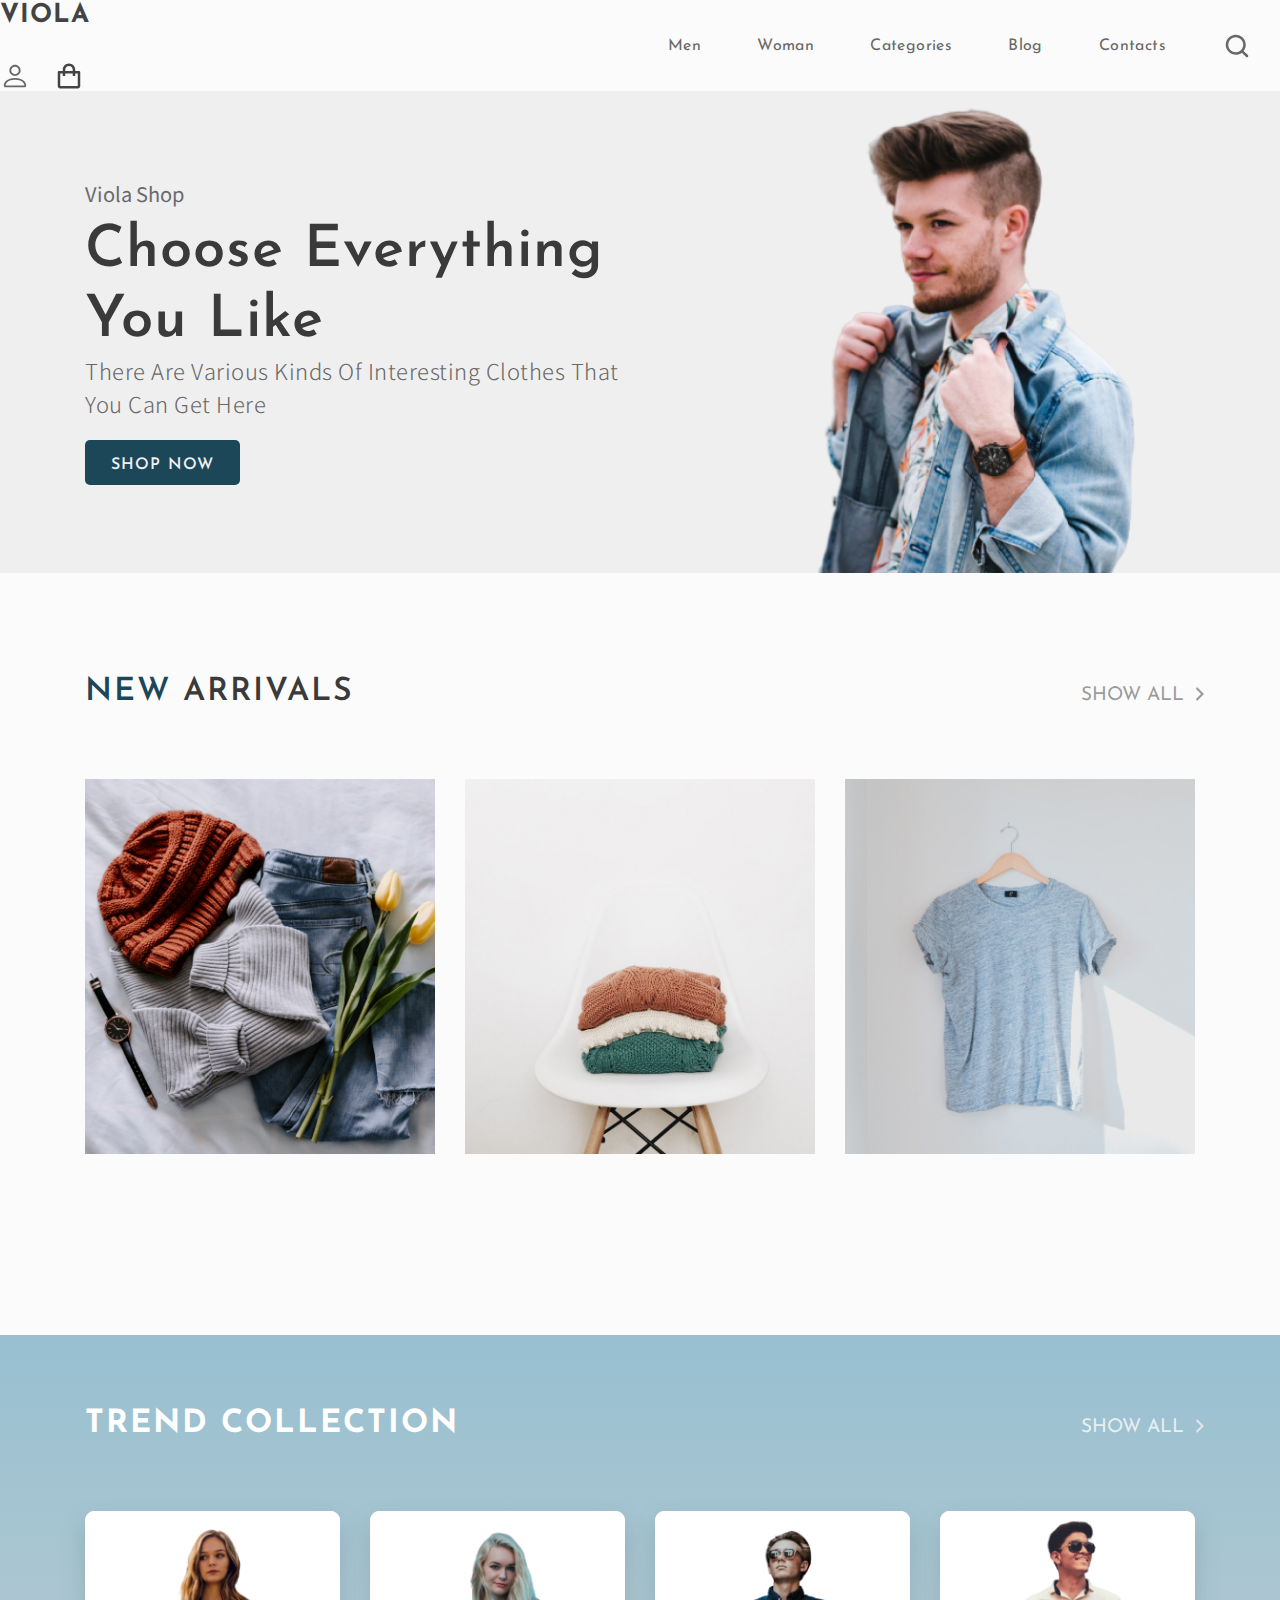
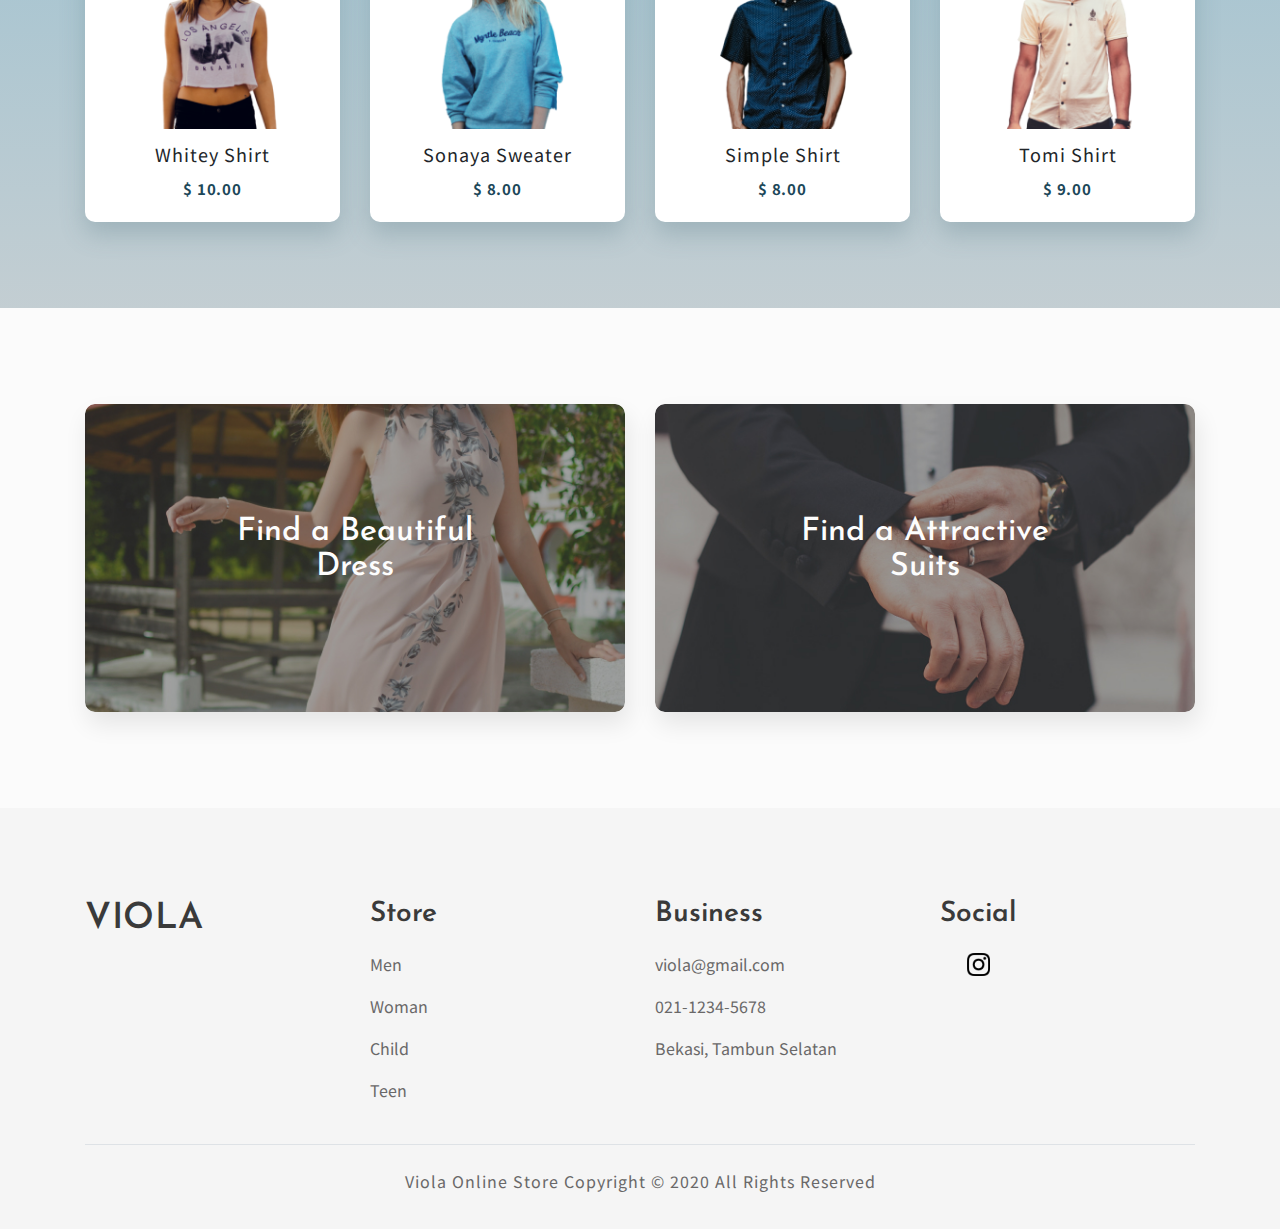
<file: index.html>
<!DOCTYPE html>
<html lang="en">
<head>
	<meta charset="utf-8">
	<meta name="viewport" content="width=device-width, initial-scale=1.0">
	<link rel="stylesheet" href="library/bootstrap/css/bootstrap.min.css">
	<link rel="stylesheet" type="text/css" href="style/main.css">
	<link href="https://unpkg.com/aos@2.3.1/dist/aos.css" rel="stylesheet">
	<title>Viola Online Store | Homepage</title>
</head>
<body>

	<header>
		<nav>
			<div class="brand text-main">
				<a href="#">
					<h1>VIOLA</h1>
				</a>
			</div>
			<div class="links">
				<ul>
					<li><a href="#">Men</a></li>
					<li><a href="#">Woman</a></li>
					<li><a href="#">Categories</a></li>
					<li><a href="#">Blog</a></li>
					<li><a href="#">Contacts</a></li>
					<li><a href="#">
						<img src="assets/icons/search.svg" alt="search">
					</a>
					<input type="search" class="search">
					</li>
				</ul>
			</div>
			<div class="icon-for-user">
				<a href="#">
					<img src="assets/icons/person.svg" alt="person">
				</a>
				<a href="#">
					<img src="assets/icons/shop-bag.svg" alt="person">
				</a>
			</div>
			<div class="menu">
				<img src="assets/icons/menu.svg" alt="menu">
			</div>
		</nav>
	</header><!-- /header -->

	<main>
		
		<!--BANNER-->
		<section class="banner">
			<div class="container">
				<div class="row justify-content-center align-items-center">
					<div class="banner-text col-sm-12 col-md-6">
						<p class="text-second">Viola Shop</p>
						<h1 class="text-main secondary-col">Choose Everything You Like
						</h1>
						<p class="text-second">there are various kinds of interesting clothes that you can get here </p>
						<a href="#" class="btn-rounded text-main">SHOP NOW</a>
					</div>
					<div class="banner-image col-sm-12 col-md-6 d-none d-sm-block">
						<img src="assets/images/image.png" alt="image-banner" class="img-fluid">
					</div>
				</div>
			</div>
		</section>

		<!--NEW ARRIVALS-->
		<section class="new-arrivals">
			<div class="container">
				<div class="text-arrivals row align-items-center">
					<div class="title col-7 col-sm-6 col-md-9 text-left">
						<h3 class="text-main"><span>NEW</span> ARRIVALS</h3>
					</div>
					<div class="text-show-all col-5 col-sm-6 col-md-3 text-right text-main pr-md-0">
						<a href="#">
							<p>SHOW ALL <img src="assets/icons/arrow.png" alt="icon-arrow"></p>
						</a>
					</div>
				</div>
				
				<div class="arrival-images row justify-content-center align-items-center text-center">
					<div class="arrival-image col-12 mb-4 mb-sm-0 col-sm-12 col-md-6 col-lg-4" data-aos="fade-up">
						<a href="assets/images/pict1.jpg">
							<img src="assets/images/pict1.jpg" alt="pict1" class="img-fluid">
						</a>
					</div>
					<div class="arrival-image col-12 mb-4 mb-sm-0 col-sm-12 col-md-6 col-lg-4" data-aos="fade-up">
						<a href="assets/images/pict2.jpg">
							<img src="assets/images/pict2.jpg" alt="pict2" class="img-fluid">
						</a>
					</div>
					<div class="arrival-image col-12 mb-4 mb-sm-0 col-sm-12 col-md-6 col-lg-4" data-aos="fade-up">
						<a href="assets/images/pict3.jpg">
							<img src="assets/images/pict3.jpg" alt="pict3" class="img-fluid">
						</a>
					</div>
				</div>
			</div>
		</section>

		<!--PRODUCTS-->
		<section class="products-section">
			<div class="container">
				<div class="text-products row align-items-center">
					<div class="title-product col-7 col-sm-6 col-md-9">
						<h2 class="text-main">TREND COLLECTION</h2>
					</div>
					<div class="text-show-all text-right text-main col-5 col-sm-6 col-md-3 pr-md-0">
						<a href="#">
							<p>SHOW ALL <img src="assets/icons/arrow-2.png" alt="icon-arrow"></p>
						</a>
					</div>
				</div>

				<div class="products row justify-content-center">
					<div class="product col-12 col-sm-12 col-md-3">
						<div class="bg-white">
							<div class="product-image text-center">
								<img src="assets/images/prod-1.png" alt="product" class="img-fluid">
							</div>
							<div class="desc-product">
								<a href="#">
									<p class="text-second">Whitey Shirt</p>
									<p class="text-second">$ 10.00</p>
								</a>
							</div>
						</div>
					</div>

					<div class="product col-12 col-sm-12 col-md-3">
						<div class="bg-white">
							<div class="product-image text-center">
								<img src="assets/images/prod-4.png" alt="product" class="img-fluid">
							</div>
							<div class="desc-product">
								<a href="#">
									<p class="text-second">Sonaya Sweater</p>
									<p class="text-second">$ 8.00</p>
								</a>
							</div>
						</div>
					</div>

					<div class="product col-12 col-sm-12 col-md-3">
						<div class="bg-white">
							<div class="product-image text-center">
								<img src="assets/images/prod-3.png" alt="product" class="img-fluid">
							</div>
							<div class="desc-product">
								<a href="#">
									<p class="text-second">Simple Shirt</p>
									<p class="text-second">$ 8.00</p>
								</a>
							</div>
						</div>
					</div>

					<div class="product col-12 col-sm-12 col-md-3">
						<div class="bg-white">
							<div class="product-image text-center">
								<img src="assets/images/prod-2.png" alt="product" class="img-fluid">
							</div>
							<div class="desc-product">
								<a href="#">
									<p class="text-second">Tomi Shirt</p>
									<p class="text-second">$ 9.00</p>
								</a>
							</div>
						</div>
					</div>
				</div>
			</div>
		</section>

		<!--Preview-->
		<section class="preview-section d-md-flex align-items-center">
			<div class="container">
				<div class="preview row">
					<div class="preview-item col-12 col-sm-12 col-md-6">
						<div class="image-preview">
							<img src="assets/images/preview-1.jpg" alt="preview" class="img-fluid">
							<a href="#">
								<p class="text-main">Find a Beautiful 
									<br>
									Dress</p>
							</a>
						</div>
					</div>

					<div class="preview-item col-12 col-sm-12 col-md-6">
						<div class="image-preview">
							<img src="assets/images/preview-2.jpg" alt="preview" class="img-fluid">
							<a href="#">
								<p class="text-main">Find a Attractive 
									<br>
									Suits</p>
							</a>
						</div>
					</div>
				</div>
			</div>
		</section>

	</main><!--main-->


	<footer>
		<div class="container">
			<div class="footer-content row mb-4">
				<div class="footer-brand col-12 col-sm-12 col-md-3 col-lg-3">
					<div>
						<h1 class="text-main">VIOLA</h1>
					</div>
				</div>

				<div class="footer-items-box col-12 col-sm-12 col-md-9 col-lg-9">
					<div class="footer-items row">
						<div class="footer-item col-12 col-sm-12 col-md-4">
							<div>
								<div class="footer-item-content">
									<h3 class="text-main">Store</h3>
									<p><a href="#">Men</a></p>
									<p><a href="#">Woman</a></p>
									<p><a href="#">Child</a></p>
									<p><a href="#">Teen</a></p>
								</div>
							</div>
						</div>
	
						<div class="footer-item col-12 col-sm-12 col-md-4">
							<div>
								<div class="footer-item-content">
									<h3 class="text-main">Business</h3>
									<p><a href="#">viola@gmail.com</a></p>
									<p><a href="#">021-1234-5678</a></p>
									<p><a href="#">Bekasi, Tambun Selatan</a></p>
								</div>
							</div>
						</div>
	
						<div class="footer-item col-12 col-sm-12 col-md-4">
							<div>
								<div class="footer-item-content">
									<h3 class="text-main">Social</h3>
									<a href="#" class="ig-icon">
										<img src="assets/images/instagram.png" alt="ig" class="img-fluid">
									</a>
								</div>
							</div>
						</div>
					</div>
				</div>
			</div>

			<div class="copyright-section border-top">
				<div class="row">
					<div class="col-12">
						<div class="copyright-content text-center mt-4">
							<p class="text-second">Viola Online Store Copyright &copy; 2020 All Rights Reserved</p>
						</div>
					</div>
				</div>
			</div>
		</div>
	</footer>

		

	<script src="https://code.jquery.com/jquery-3.5.1.slim.min.js" integrity="sha384-DfXdz2htPH0lsSSs5nCTpuj/zy4C+OGpamoFVy38MVBnE+IbbVYUew+OrCXaRkfj" crossorigin="anonymous"></script>
	<script src="https://cdn.jsdelivr.net/npm/popper.js@1.16.1/dist/umd/popper.min.js" integrity="sha384-9/reFTGAW83EW2RDu2S0VKaIzap3H66lZH81PoYlFhbGU+6BZp6G7niu735Sk7lN" crossorigin="anonymous"></script>
	<script src="library/bootstrap/js/bootstrap.min.js"></script>
	<script src="script/index.js"></script>
	<script src="https://unpkg.com/aos@2.3.1/dist/aos.js"></script>
	<script>
		AOS.init();
	</script>
</body>
</html>
</file>
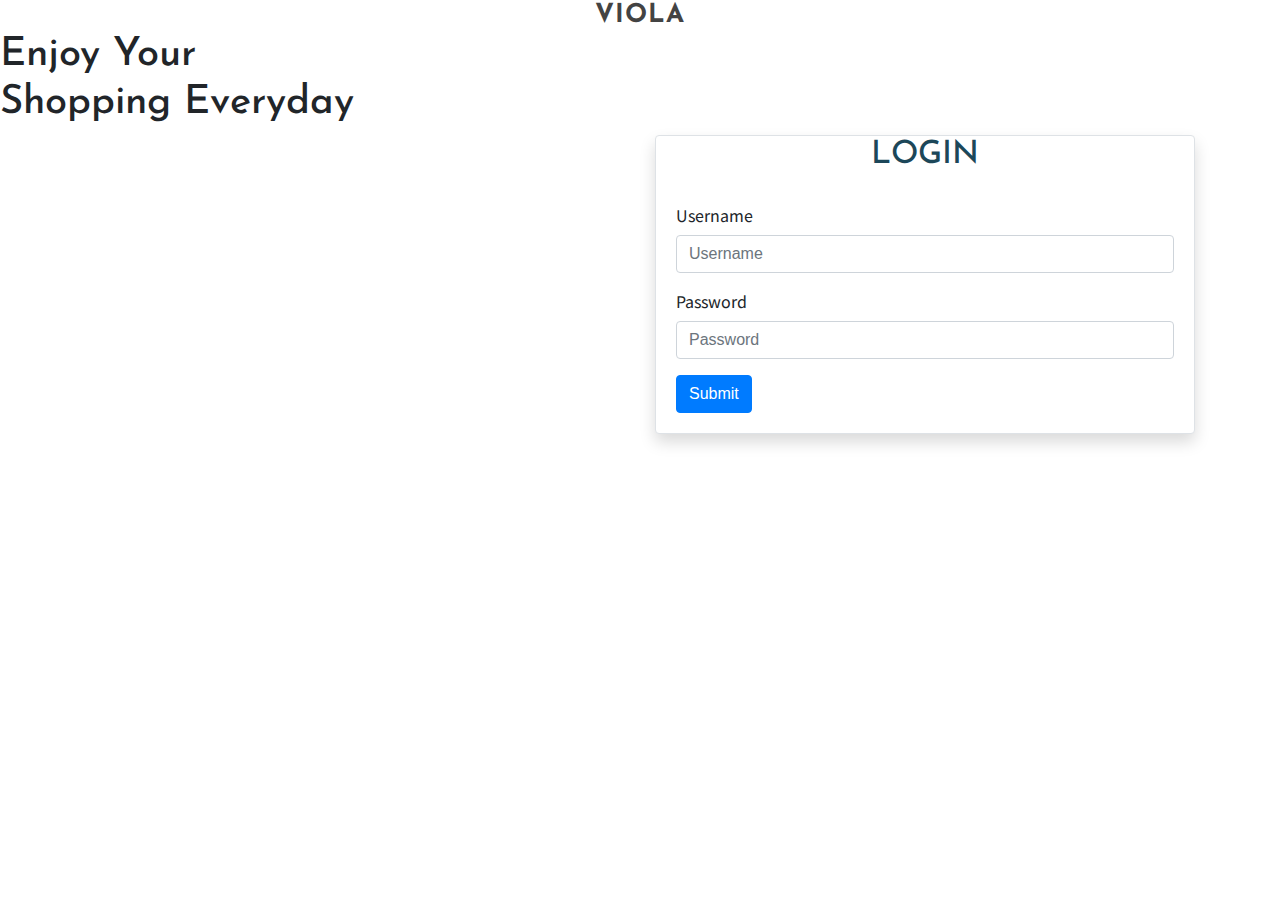
<file: login.html>
<!DOCTYPE html>
<html lang="en">
<head>
    <meta charset="UTF-8">
    <meta name="viewport" content="width=device-width, initial-scale=1.0">
    <link rel="stylesheet" href="library/bootstrap/css/bootstrap.min.css">
    <link rel="stylesheet" href="style/main.css">
    <title>Login Page | Viola Online Store</title>
</head>
<body>

    <div class="wrap-login">
        <header>
            <nav class="second-nav">
                <div class="brand brand-second text-center">
                    <h1 class="text-uppercase text-main">Viola</h1>
                </div>
            </nav>
        </header>

        <main>
            <div class="banner-side">
                <div class="banner-side-image">
                    <div class="banner-side-text">
                        <h1 class="text-main">Enjoy Your 
                            <br>
                            Shopping Everyday</h1>
                    </div>
                </div>
            </div>

            <div class="container">
                <div class="login-form row">
                    <div class="col-12 col-sm-6 offset-sm-6">
                        <div class="card-login card border bg-white shadow">
                            <h2 class="text-main text-center primary-col">LOGIN</h2>
                            <div class="field-user card-body">
                                <form>
                                    <div class="form-group field-user-input">
                                        <label for="username" class="text-second field">Username</label>
                                        <input type="text" class="form-control" id="username" placeholder="Username" autocomplete="off">
                                    </div>
                                    <div class="form-group field-user-input">
                                        <label for="password" class="text-second field">Password</label>
                                        <input type="password" class="form-control" id="password" placeholder="Password">
                                    </div>
                                    <!-- Styling Button soon -->
                                    <button type="submit" class="btn btn-primary">Submit</button>
                                </form>
                            </div>
                        </div>
                    </div>
                </div>

                <br><br>
            </div>

        </main>

    </div>


</body>
</html>
</file>
<file: style/main.css>
@import url('https://fonts.googleapis.com/css2?family=Josefin+Sans:ital,wght@0,100;0,200;0,300;0,400;0,700;1,500;1,600&family=Noto+Sans+JP:wght@100;300;400;500;700&display=swap');

* {
	margin: 0;
	padding: 0;
	box-sizing: border-box;
}

.text-main {
	font-family: 'Josefin Sans', sans-serif;
}

.text-second {
	font-family: 'Noto Sans JP', sans-serif;
}


.primary-col {
	color: #1C4759;
}

.secondary-col {
	color: #3A3A3A;
}

.btn-rounded {
	border-radius: 5px;
}



body {
	background-color: #FBFBFB;
}

.wrap-login {
	background-color: #FFFFFF;
	min-height: 100vh;
	overflow: auto;
}


nav.main-nav {
	min-height: 60px;
	background-color: #FFFFFF;
	display: flex;
	justify-content: space-between;
	align-items: center;
	padding: 0 80px;
}

nav .menu {
	display: none;
}

nav .brand h1 {
	color: #434343;
	font-size: 26px;
	font-weight: 700;
	letter-spacing: 1px;
	margin-bottom: 0;
}

nav .brand a {
	text-decoration: none;
}

nav .links {
	width: 50%;
	margin-left: auto;
}

nav .links ul {
	display: flex;
	list-style-type: none;
	align-items: center;
	justify-content: space-around;
	margin-bottom: 0;
}

nav .links ul li .search {
	display: none;
}

nav .links ul li a {
	text-decoration: none;
	display: block;
	color: #696868;
	font-family: 'Josefin Sans', sans-serif;
	letter-spacing: 0.4px;
}

nav .links ul li a:hover {
	color: #2c2c2c;
}



nav .icon-for-user a {
	display: inline-block;
	text-decoration: none;
	padding-right: 20px;
}

nav .icon-for-user a:nth-child(2) {
	padding-right: 0;
}



/* banner */
section.banner {
	background-color: #EFEFEF;
}

.banner-text p {
	color: #6A6A6A;
	font-size: 20px;
	margin-bottom: 0.5rem;
}

.banner-text h1 {
	letter-spacing: 1px;
	font-weight: 600;
	font-size: 3.625rem;
}

.banner-text p:last-of-type {
	color: #696868;
	font-weight: 300;
	font-size: 22px;
	letter-spacing: 0.5px;
	text-transform: capitalize;
	margin: -10px 0 20px 0;
}

.banner-text a {
	display: inline-block;
	background-color: #1C4759;
	height: 45px;
	width: 155px;
	color: #EFEFEF;
	font-size: 16px;
	font-weight: 600;
	text-align: center;
	padding: 13px 0;
	letter-spacing: 1.2px;
	text-decoration: none;
}

.banner-text a:hover {
	background-color: #2c6c88;
}




/* new arrivals */
section.new-arrivals {
	background-color: #FBFBFB;
	min-height: 762px;
}

.text-arrivals {
	padding: 100px 0 60px 0;
	
}


.text-arrivals .title h3 {
	font-weight: 600;
	letter-spacing: 2px;
	font-size: 32px;
	color: #3A3A3A;
}

.text-arrivals .title h3 span {
	color: #1C4759;
}

.text-arrivals .text-show-all a{
	display: inline-block;
	text-decoration: none;
	color: rgba(58, 58, 58, 50%);
	font-size: 19px;
}

.text-show-all a p {
	margin-bottom: 0;
}

.text-show-all a p img {
	margin-top: -5px;
}


.arrival-images  .arrival-image a {
	display: block;
}


/* Trend Collection */

section.products-section {
	background: linear-gradient(180deg, rgba(53, 133, 166, 0.5) 0%, rgba(28, 71, 89, 0.25) 100%);
	min-height: 573px;
}

section.products-section .text-products {
	padding: 70px 0 60px 0;
}

section .title-product h2{
	font-size: 32px;
	font-weight: 700;
	letter-spacing: 2px;
	color: #FFFFFF;
}

.text-products .text-show-all a {
	display: inline-block;
	text-decoration: none;
	color: rgba(255, 255, 255, 76%);
	font-size: 19px;
}

section .products {
	padding-bottom: 70px;
}

section .product > div{
	border-radius: 10px;
	box-shadow: 0px 12px 24px rgba(84, 116, 129, 0.29);
}

section .product .desc-product {
	text-align: center;
	padding: 12px 50px;
}

.product .desc-product a {
	color: inherit;
}

.product .desc-product p:first-child {
	font-size: 18px;
	letter-spacing: 1px;
	font-weight: normal;
	margin-bottom: 10px;
}

.product .desc-product p:last-child {
	font-size: 15px;
	font-weight: 700;
	letter-spacing: .8px;
	margin-bottom: 10px;
	color: #1C4759;
}



/* Privew */

section.preview-section {
	min-height: 500px;
	background-color: #FBFBFB;
}

.preview-item > .image-preview img{
	border-radius: 10px;
	box-shadow: 3px 12px 24px rgba(0, 0, 0, 0.09);
}

section .preview-item .image-preview{
	position: relative;
}



.preview-item .image-preview a {
	display: block;
	font-size: 32px;
	font-weight: 500;
	text-align: center;
	color: #FDFDFD;
	position: absolute;
	top: 50%;
	left: 50%;
	transform: translate(-50%, -50%);
	line-height: 2.2rem;
}


/* FOOTER */

footer {
	min-height: 381px;
	background-color: #F5F5F5;
	padding: 90px 0 20px 0;
}


footer .footer-brand h1{
	font-size: 36px;
	font-weight: 600;
	letter-spacing: .5px;
	color: #3A3A3A;
}


footer .footer-item-content h3 {
	color: #3A3A3A;
	font-size: 28px;
	font-weight: 600;
	text-align: left;
	margin-bottom: 20px;
}

footer .footer-item-content > p a{
	font-family: 'Noto Sans JP', sans-serif;
	color: #696868;
	font-size: 16px;
	text-align: left;
}

footer .footer-item-content a.ig-icon {
	display: block;
	width: 23px;
	margin-left: 27px;
}

.copyright-content p {
	letter-spacing: 1px;
	color: #696868;
}



/* Responsive Mobile  */

@media screen and (max-width: 575.98px) {

	/* Responsive Mobile Homepage */

	/* Navigasi */

	nav.main-nav {
		padding: 0.9375rem;
		position: relative;
	}

	.brand {
		order: 2;
		height: 30px;
		text-align: center;
		padding-left: 1.5rem;
	}

	nav .brand h1 {
		height: 30px;
		line-height: 30px;
		padding-top: 2px;
		font-size: 23px;
	}
	
	nav .icon-for-user {
		order: 3;
	}

	nav .icon-for-user a {
		display: inline-block;
		text-decoration: none;
		padding-right: 5px;
	}

	nav .links {
		/* display: none; */

		position: absolute;
		top: 60px;
		left: 0;
		width: 90%;
		height: calc(100vh - 60px);
		background-color: #FBFBFB;
		z-index: 1;
		padding: 0.9375rem;
		transform: translateX(-100%);
		transition: transform 500ms ease;
	}

	nav .links.show {
		transform: translateX(0%);
		transition: transform 500ms ease;
	}

	nav .links ul {
		display: flex;
		flex-direction: column;
		flex-wrap: wrap;
		align-items: flex-start;
		justify-content: unset;
		height: 100vh;
		width: 100%;
	}

	nav .links ul li:first-child {
		margin-top: 1rem;
	}

	nav .links ul li {
		margin-bottom: 2rem;
	}

	nav .links ul li .search {
		display: block;
		border: 1px solid lightgray;
		border-radius: 3px;
	}

	nav .links ul li a {
		font-size: 20px;
	}

	nav .menu {
		display: block;
		order: 1;
		cursor: pointer;
	}


	/* Banner */

	.banner-text {
		padding-top: 36px;
		padding-bottom: 36px;
	}

	.banner-text p {
		font-size: 18px;
		margin-bottom: 15px;
	}

	.banner-text h1 {
		font-size: 40px;
		line-height: 3.3rem;
	}

	.banner-text p:last-of-type {
		font-size: 17px;
		letter-spacing: 0.5px;
		text-align: left;
		line-height: 1.8rem;
	}

	.banner-text a {
		padding: 12px 0;
	}


	/* New Arrivals */

	.text-arrivals {
		padding: 40px 0;
	}

	.text-arrivals .title h3 {
		letter-spacing: 1px;
		font-size: 22px;
		line-height: 1.8rem;
	}

	.text-arrivals .text-show-all a {
		font-size: 12px;
	}

	.arrival-images .arrival-image:last-child {
		padding-bottom: 60px;
	}


	/* Trend Collection */

	section .title-product h2 {
		font-size: 21px;
		letter-spacing: 1px;
	}

	.text-products .text-show-all a {
		font-size: 12px;
	}

	.product > .bg-white {
		max-width: 270px;
		min-height: 312px;
		margin: 20px auto;
	}


	/* Previews */

	.preview {
		padding: 50px 0px;
	}

	section .preview-item .image-preview {
		max-width: 381px;
		min-height: 302px;
		border-radius: 10px;
		border: none;
	}

	.preview-item .image-preview:first-child {
		margin-bottom: 30px;
	}

	.preview-item .image-preview img {
		height: 100%;
		object-fit: cover;
		-o-object-fit: cover;
		object-position: center;
		-o-object-position: center;
	}

	.preview-item .image-preview a {
		display: block;
		width: 300px;
		font-size: 32px;
		font-weight: 500;
		text-align: center;
		color: #FDFDFD;
		position: absolute;
		top: 50%;
		left: 50%;
		transform: translate(-50%, -50%);
		line-height: 2.2rem;
	}

	/* Footer */

	footer {
		padding: 80px 0 20px 0;
	}

	.footer-items .footer-item {
		margin-bottom: 1rem;
	}

	.footer-items .footer-item:last-child {
		margin-bottom: 0;
	}

	/* End Responsive Mobile Homepage */

	
}


/* Responsive Tablet */

@media (min-width: 768px) and (max-width: 991.98px) {

	/* Responsive Mobile Homepage */

	/* Navigasi */	

	nav.main-nav {
		padding: 0.9375rem;
		position: relative;
	}

	.brand {
		order: 2;
		height: 30px;
		text-align: center;
		padding-left: 1.5rem;
	}

	nav .brand h1 {
		height: 30px;
		line-height: 30px;
		padding-top: 2px;
		font-size: 23px;
	}
	
	nav .icon-for-user {
		order: 3;
	}

	nav .icon-for-user a {
		display: inline-block;
		text-decoration: none;
		padding-right: 10px;
	}

	nav .links {
		/* display: none; */

		position: absolute;
		top: 60px;
		left: 0;
		width: 90%;
		height: calc(100vh - 60px);
		background-color: #FBFBFB;
		z-index: 1;
		padding: 1rem 2rem;
		transform: translateX(-100%);
		transition: transform 500ms ease;
	}

	nav .links.show {
		transform: translateX(0%);
		transition: transform 500ms ease;
	}

	nav .links ul {
		display: flex;
		flex-direction: column;
		flex-wrap: wrap;
		align-items: flex-start;
		justify-content: unset;
		height: 100vh;
		width: 100%;
	}

	nav .links ul li:first-child {
		margin-top: 1rem;
	}

	nav .links ul li {
		margin-bottom: 2rem;
	}

	nav .links ul li .search {
		display: block;
		border: 1px solid lightgray;
		border-radius: 3px;
	}

	nav .links ul li a {
		font-size: 20px;
	}

	nav .menu {
		display: block;
		order: 1;
		cursor: pointer;
	}


	/* Banner */

	.pad-tab {
		padding: 1.8rem;
	}

	.banner-text p {
		font-size: 1rem;
	}

	.banner-text h1 {
		letter-spacing: 1px;
		font-weight: 600;
		font-size: 3rem;
	}

	.banner-text p:last-of-type {
		font-size: 1rem;
	}

	.banner-text a {
		height: 42px;
		width: 140px;
		font-size: 14px;
	}


	/* New Arrivals */

	section.new-arrivals {
		min-height: 1000px;
	}

	.text-arrivals {
		padding: 70px 0 40px 0;
	}

	.text-arrivals .title h3 {
		font-size: 25px;
		color: #3A3A3A;
		margin-bottom: 0;
	}

	.text-arrivals .text-show-all a {
		font-size: 15px;
	}

	.arrival-images {
		padding-bottom: 1.5rem;
	}


	/* Trend Collection */

	section .title-product h2 {
		font-size: 25px;
		margin-bottom: 0;
	}

	.text-products .text-show-all a {
		font-size: 1rem;
	}


	/* Preview */

	section.preview-section {
		min-height: 350px;
	}


	.preview-item .image-preview a {
		font-size: 25px;
		width: 100%;
	}

	footer {
		min-height: 381px;
		background-color: #F5F5F5;
		padding: 55px 0 10px 0;
	}

	.copyright-content p {
		letter-spacing: 1px;
		font-size: .9rem;
		color: #696868;
	}

}
</file>
